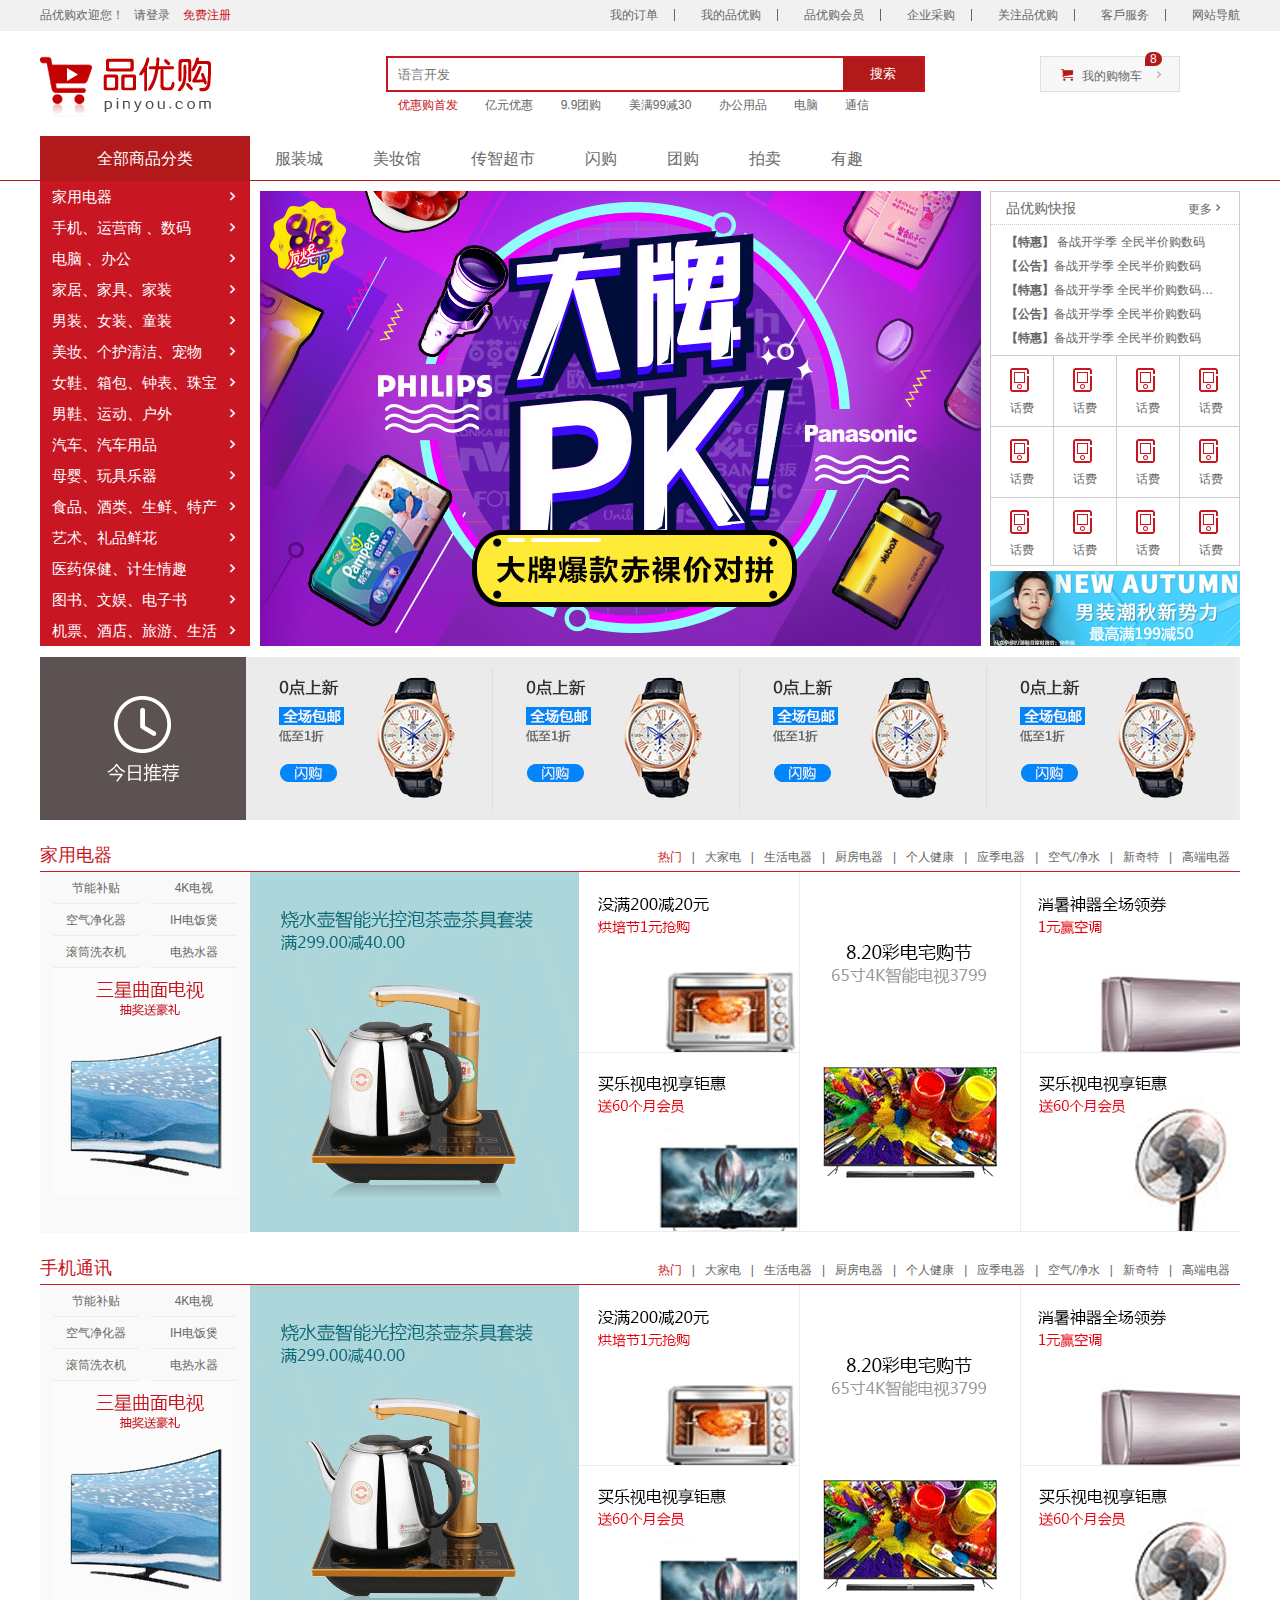
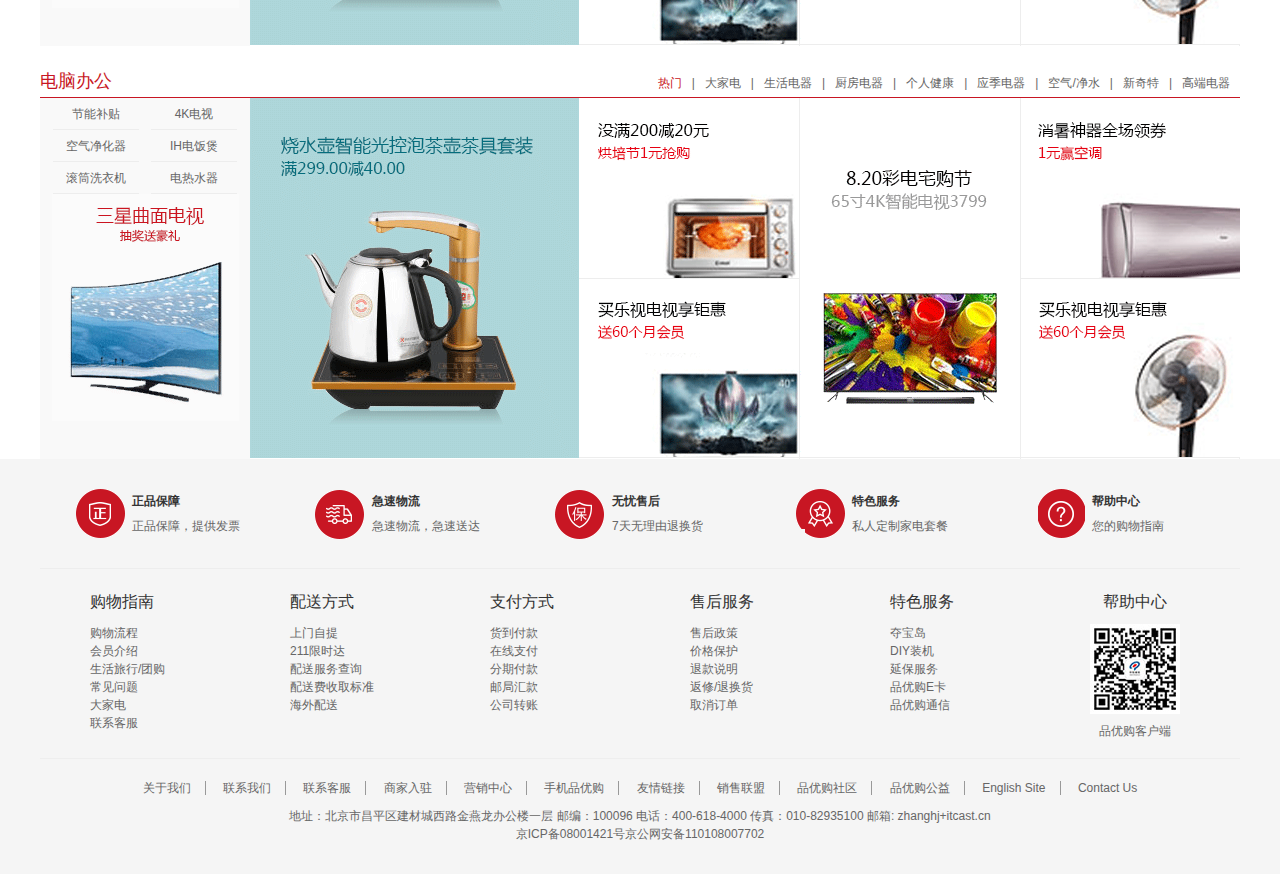
<file: index.html>
<!DOCTYPE html>
<html lang="en">
  <head>
    <meta charset="UTF-8" />
    <meta http-equiv="X-UA-Compatible" content="IE=edge" />
    <meta name="viewport" content="width=device-width, initial-scale=1.0" />
    <link rel="stylesheet" href="css/reset.css" />
    <link rel="stylesheet" href="css/common.css" />
    <link rel="stylesheet" href="css/index.css" />
    <link rel="shortcut icon" href="favicon.ico" type="image/x-icon" />
    <title>品优购-综合网购首选-正品低价、品质保障、配送及时、轻松购物！</title>
    <meta
      name="description"
      content="品优购-专业的综合网上购物商城,销售家电、数码通讯、电脑、家居百货、服装服饰、母婴、图书、食品等数万个品牌优质商品.便捷、诚信的服务，为您提供愉悦的网上购物体验!"
    />
    <meta
      name="Keywords"
      content="网上购物,网上商城,手机,笔记本,电脑,MP3,CD,VCD,DV,相机,数码,配件,手表,存储卡,品优购"
    />
  </head>
  <body>
    <!-- 快捷导航栏  start -->
    <section class="shortcut">
      <div class="w">
        <div class="fl">
          <ul>
            <li class="fl">品优购欢迎您！</li>
            <li class="fl">
              <a href="#">请登录</a> <a href="#" class="red">免费注册</a>
            </li>
          </ul>
        </div>
        <div class="fr">
          <ul>
            <li class="fl"><a href="#">我的订单</a></li>
            <li class="fl"></li>
            <li class="fl"><a href="#">我的品优购</a></li>
            <li class="fl"></li>
            <li class="fl"><a href="#">品优购会员</a></li>
            <li class="fl"></li>
            <li class="fl"><a href="#">企业采购</a></li>
            <li class="fl"></li>
            <li class="fl"><a href="#">关注品优购</a></li>
            <li class="fl"></li>
            <li class="fl"><a href="#">客戶服务</a></li>
            <li class="fl"></li>
            <li class="fl"><a href="#">网站导航</a></li>
          </ul>
        </div>
      </div>
    </section>
    <!-- 快捷导航栏  end -->
    <!-- 头部模块制作  start -->
    <header class="header w">
      <div class="logo">
        <h1><a href="index.html" title="品优购商城">品优购商城</a></h1>
      </div>
      <!-- search搜索模块 -->
      <div class="search">
        <input type="search" class="fl" placeholder="语言开发" />
        <button class="fr">搜索</button>
      </div>
      <!-- hotwords模块 -->
      <div class="hotwords">
        <a href="#" class="red">优惠购首发</a>
        <a href="#">亿元优惠</a>
        <a href="#">9.9团购</a>
        <a href="#">美满99减30</a>
        <a href="#">办公用品</a>
        <a href="#">电脑</a>
        <a href="#">通信</a>
      </div>
      <div class="shoppingcar">
        我的购物车
        <i class="count">8</i>
      </div>
    </header>
    <!-- 头部模块制作 end -->
    <!-- nav导航栏制作  start -->
    <nav class="nav">
      <div class="w">
        <div class="dropdown fl">
          <div class="dt">全部商品分类</div>
          <div class="dd">
            <ul>
              <li><a href="#">家用电器</a></li>
              <li>
                <a href="#">手机</a>、<a href="#">运营商 </a>、<a href="#"
                  >数码</a
                >
              </li>
              <li><a href="#">电脑 </a>、<a href="#">办公</a></li>
              <li>
                <a href="#">家居</a>、<a href="#">家具</a>、<a href="#">家装</a>
              </li>
              <li>
                <a href="#">男装</a>、<a href="#">女装</a>、<a href="#">童装</a>
              </li>
              <li>
                <a href="#">美妆</a>、<a href="#">个护清洁</a>、<a href="#"
                  >宠物</a
                >
              </li>
              <li>
                <a href="#">女鞋</a>、<a href="#">箱包</a>、<a href="#">钟表</a
                >、<a href="#">珠宝</a>
              </li>
              <li>
                <a href="#">男鞋</a>、<a href="#">运动</a>、<a href="#">户外</a>
              </li>
              <li><a href="#">汽车</a>、<a href="#">汽车用品</a></li>
              <li><a href="#">母婴</a>、<a href="#">玩具乐器</a></li>
              <li>
                <a href="#">食品</a>、<a href="#">酒类</a>、<a href="#">生鲜</a
                >、<a href="#">特产</a>
              </li>
              <li><a href="#">艺术</a>、<a href="#">礼品鲜花</a></li>
              <li><a href="#">医药保健</a>、<a href="#">计生情趣</a></li>
              <li>
                <a href="#">图书</a>、<a href="#">文娱</a>、<a href="#"
                  >电子书</a
                >
              </li>
              <li>
                <a href="#">机票</a>、<a href="#">酒店</a>、<a href="#">旅游</a
                >、<a href="#">生活</a>
              </li>
            </ul>
          </div>
        </div>
        <div class="navitems fl">
          <ul>
            <li class="fl"><a href="#">服装城</a></li>
            <li class="fl"><a href="#">美妆馆</a></li>
            <li class="fl"><a href="#">传智超市</a></li>
            <li class="fl"><a href="#">闪购</a></li>
            <li class="fl"><a href="#">团购</a></li>
            <li class="fl"><a href="#">拍卖</a></li>
            <li class="fl"><a href="#">有趣</a></li>
          </ul>
        </div>
      </div>
    </nav>
    <!-- nav导航栏制作  end -->
    <!-- 首页专有的模块 main start -->
    <div class="w">
      <div class="main">
        <div class="focus fl">
          <ul>
            <li><img src="upload/focus1.png" alt="" /></li>
          </ul>
        </div>
        <!-- newsflash 新闻快报模块  start -->
        <div class="newsflash fr">
          <div class="news">
            <div class="news-hd">
              <h5 class="fl">品优购快报</h5>
              <a class="fr" href="#">更多</a>
            </div>
            <div class="news-bd">
              <ul>
                <li>
                  <a href="#">
                    <strong>【特惠】</strong> 备战开学季 全民半价购数码</a
                  >
                </li>
                <li>
                  <a href="#"
                    ><strong>【公告】</strong>备战开学季 全民半价购数码</a
                  >
                </li>
                <li>
                  <a href="#"
                    ><strong>【特惠】</strong>备战开学季
                    全民半价购数码家电主机</a
                  >
                </li>
                <li>
                  <a href="#"
                    ><strong>【公告】</strong>备战开学季 全民半价购数码</a
                  >
                </li>
                <li>
                  <a href="#"
                    ><strong>【特惠】</strong>备战开学季 全民半价购数码</a
                  >
                </li>
              </ul>
            </div>
          </div>
          <div class="lifeservice">
            <ul>
              <li class="fl">
                <i></i>
                <a href="#">话费</a>
              </li>
              <li class="fl"><i></i><a href="#">话费</a></li>
              <li class="fl"><i></i><a href="#">话费</a></li>
              <li class="fl"><i></i><a href="#">话费</a></li>
              <li class="fl"><i></i><a href="#">话费</a></li>
              <li class="fl"><i></i><a href="#">话费</a></li>
              <li class="fl"><i></i><a href="#">话费</a></li>
              <li class="fl"><i></i><a href="#">话费</a></li>
              <li class="fl"><i></i><a href="#">话费</a></li>
              <li class="fl"><i></i><a href="#">话费</a></li>
              <li class="fl"><i></i><a href="#">话费</a></li>
              <li class="fl"><i></i><a href="#">话费</a></li>
            </ul>
          </div>
          <div class="bargain"></div>
        </div>
        <!-- newsflash 新闻快报模块  end -->
      </div>
    </div>
    <!-- 首页专有的模块 main end -->
    <!-- 推荐模块 start -->
    <div class="w recom">
      <div class="recom_hd fl"></div>
      <div class="recom_bd fr">
        <ul>
          <li class="fl">
            <img src="upload/recom_03.jpg" alt="" />
          </li>
          <li class="fl">
            <img src="upload/recom_03.jpg" alt="" />
          </li>
          <li class="fl">
            <img src="upload/recom_03.jpg" alt="" />
          </li>
          <li class="fl">
            <img src="upload/recom_03.jpg" alt="" />
          </li>
        </ul>
      </div>
    </div>
    <!-- 推荐模块 end -->
    <!-- 家用电梯模块 start -->
    <div class="floor">
      <!-- 1楼家用电器楼层 -->
      <div class="w jiadian">
        <div class="box_hd">
          <h3 class="fl">家用电器</h3>
          <div class="tab_list fr">
            <ul>
              <li><a href="#" class="red">热门</a>|</li>
              <li><a href="#">大家电</a>|</li>
              <li><a href="#">生活电器</a>|</li>
              <li><a href="#">厨房电器</a>|</li>
              <li><a href="#">个人健康</a>|</li>
              <li><a href="#">应季电器</a>|</li>
              <li><a href="#">空气/净水</a>|</li>
              <li><a href="#">新奇特</a>|</li>
              <li><a href="#">高端电器</a></li>
            </ul>
          </div>
        </div>
        <div class="box_bd">
          <div class="tab_content">
            <div class="tab_list_item">
              <div class="fl col_210">
                <ul>
                  <li><a href="#">节能补贴</a></li>
                  <li><a href="#">4K电视</a></li>
                  <li><a href="#">空气净化器</a></li>
                  <li><a href="#">IH电饭煲</a></li>
                  <li><a href="#">滚筒洗衣机</a></li>
                  <li><a href="#">电热水器</a></li>
                </ul>
                <a href="#">
                  <img src="upload/floor-1-1.png" />
                </a>
              </div>
              <div class="fl col_329">
                <a href="#">
                  <img src="upload/floor-1-b01.png" alt="" />
                </a>
              </div>
              <div class="fl col_221 br">
                <a href="#" class="bb"
                  ><img src="upload/floor-1-2.png" alt=""
                /></a>
                <a href="#" class="bb"
                  ><img src="upload/floor-1-3.png" alt=""
                /></a>
              </div>
              <div class="fl col_221 br">
                <a href="#" class="bb"
                  ><img src="upload/floor-1-4.png" alt=""
                /></a>
              </div>
              <div class="fl col_219">
                <a href="#" class="bb"
                  ><img src="upload/floor-1-5.png" alt=""
                /></a>
                <a href="#" class="bb"
                  ><img src="upload/floor-1-6.png" alt=""
                /></a>
              </div>
            </div>
          </div>
        </div>
      </div>
      <!-- 2楼手机通讯楼层 -->
      <div class="w shouji">
        <div class="box_hd">
          <h3 class="fl">手机通讯</h3>
          <div class="tab_list fr">
            <ul>
              <li><a href="#" class="red">热门</a>|</li>
              <li><a href="#">大家电</a>|</li>
              <li><a href="#">生活电器</a>|</li>
              <li><a href="#">厨房电器</a>|</li>
              <li><a href="#">个人健康</a>|</li>
              <li><a href="#">应季电器</a>|</li>
              <li><a href="#">空气/净水</a>|</li>
              <li><a href="#">新奇特</a>|</li>
              <li><a href="#">高端电器</a></li>
            </ul>
          </div>
        </div>
        <div class="box_bd">
          <div class="tab_content">
            <div class="tab_list_item">
              <div class="fl col_210">
                <ul>
                  <li><a href="#">节能补贴</a></li>
                  <li><a href="#">4K电视</a></li>
                  <li><a href="#">空气净化器</a></li>
                  <li><a href="#">IH电饭煲</a></li>
                  <li><a href="#">滚筒洗衣机</a></li>
                  <li><a href="#">电热水器</a></li>
                </ul>
                <a href="#">
                  <img src="upload/floor-1-1.png" />
                </a>
              </div>
              <div class="fl col_329">
                <a href="#">
                  <img src="upload/floor-1-b01.png" alt="" />
                </a>
              </div>
              <div class="fl col_221 br">
                <a href="#" class="bb"
                  ><img src="upload/floor-1-2.png" alt=""
                /></a>
                <a href="#" class="bb"
                  ><img src="upload/floor-1-3.png" alt=""
                /></a>
              </div>
              <div class="fl col_221 br">
                <a href="#" class="bb"
                  ><img src="upload/floor-1-4.png" alt=""
                /></a>
              </div>
              <div class="fl col_219">
                <a href="#" class="bb"
                  ><img src="upload/floor-1-5.png" alt=""
                /></a>
                <a href="#" class="bb"
                  ><img src="upload/floor-1-6.png" alt=""
                /></a>
              </div>
            </div>
          </div>
        </div>
      </div>
      <!-- 3楼电脑办公楼层 -->
      <div class="w diannao">
        <div class="box_hd">
          <h3 class="fl">电脑办公</h3>
          <div class="tab_list fr">
            <ul>
              <li><a href="#" class="red">热门</a>|</li>
              <li><a href="#">大家电</a>|</li>
              <li><a href="#">生活电器</a>|</li>
              <li><a href="#">厨房电器</a>|</li>
              <li><a href="#">个人健康</a>|</li>
              <li><a href="#">应季电器</a>|</li>
              <li><a href="#">空气/净水</a>|</li>
              <li><a href="#">新奇特</a>|</li>
              <li><a href="#">高端电器</a></li>
            </ul>
          </div>
        </div>
        <div class="box_bd">
          <div class="tab_content">
            <div class="tab_list_item">
              <div class="fl col_210">
                <ul>
                  <li><a href="#">节能补贴</a></li>
                  <li><a href="#">4K电视</a></li>
                  <li><a href="#">空气净化器</a></li>
                  <li><a href="#">IH电饭煲</a></li>
                  <li><a href="#">滚筒洗衣机</a></li>
                  <li><a href="#">电热水器</a></li>
                </ul>
                <a href="#">
                  <img src="upload/floor-1-1.png" />
                </a>
              </div>
              <div class="fl col_329">
                <a href="#">
                  <img src="upload/floor-1-b01.png" alt="" />
                </a>
              </div>
              <div class="fl col_221 br">
                <a href="#" class="bb"
                  ><img src="upload/floor-1-2.png" alt=""
                /></a>
                <a href="#" class="bb"
                  ><img src="upload/floor-1-3.png" alt=""
                /></a>
              </div>
              <div class="fl col_221 br">
                <a href="#" class="bb"
                  ><img src="upload/floor-1-4.png" alt=""
                /></a>
              </div>
              <div class="fl col_219">
                <a href="#" class="bb"
                  ><img src="upload/floor-1-5.png" alt=""
                /></a>
                <a href="#" class="bb"
                  ><img src="upload/floor-1-6.png" alt=""
                /></a>
              </div>
            </div>
          </div>
        </div>
      </div>
    </div>
    <!-- 家用电梯模块 end -->
    <!-- footer底部模块制作  start -->
    <footer class="footer">
      <div class="w">
        <!-- 服务模块 -- start -->
        <div class="mod_service">
          <ul>
            <li class="fl">
              <div class="icons fl">
                <h5><a href="index.html" title="品优购商城">品优购商城</a></h5>
              </div>
              <p>正品保障</p>
              <p>正品保障，提供发票</p>
            </li>
            <li class="fl">
              <div class="icons fl">
                <h5><a href="index.html" title="品优购商城">品优购商城</a></h5>
              </div>
              <p>急速物流</p>
              <p>急速物流，急速送达</p>
            </li>
            <li class="fl">
              <div class="icons fl">
                <h5><a href="index.html" title="品优购商城">品优购商城</a></h5>
              </div>
              <p>无忧售后</p>
              <p>7天无理由退换货</p>
            </li>
            <li class="fl">
              <div class="icons fl">
                <h5><a href="index.html" title="品优购商城">品优购商城</a></h5>
              </div>
              <p>特色服务</p>
              <p>私人定制家电套餐</p>
            </li>
            <li class="fl">
              <div class="icons fl">
                <h5><a href="index.html" title="品优购商城">品优购商城</a></h5>
              </div>
              <p>帮助中心</p>
              <p>您的购物指南</p>
            </li>
          </ul>
        </div>
        <!-- 服务模块 -- end -->
        <!-- 帮助模块 -- start -->
        <div class="mod_help">
          <dl class="fl">
            <dt>购物指南</dt>
            <dd><a href="#">购物流程</a></dd>
            <dd><a href="#">会员介绍</a></dd>
            <dd><a href="#">生活旅行/团购</a></dd>
            <dd><a href="#">常见问题</a></dd>
            <dd><a href="#">大家电</a></dd>
            <dd><a href="#">联系客服</a></dd>
          </dl>
          <dl class="fl">
            <dt>配送方式</dt>
            <dd><a href="#">上门自提</a></dd>
            <dd><a href="#">211限时达</a></dd>
            <dd><a href="#">配送服务查询</a></dd>
            <dd><a href="#">配送费收取标准</a></dd>
            <dd><a href="#">海外配送</a></dd>
          </dl>
          <dl class="fl">
            <dt>支付方式</dt>
            <dd><a href="#">货到付款</a></dd>
            <dd><a href="#">在线支付</a></dd>
            <dd><a href="#">分期付款</a></dd>
            <dd><a href="#">邮局汇款</a></dd>
            <dd><a href="#">公司转账</a></dd>
          </dl>
          <dl class="fl">
            <dt>售后服务</dt>
            <dd><a href="#">售后政策</a></dd>
            <dd><a href="#">价格保护</a></dd>
            <dd><a href="#">退款说明</a></dd>
            <dd><a href="#">返修/退换货</a></dd>
            <dd><a href="#">取消订单</a></dd>
          </dl>
          <dl class="fl">
            <dt>特色服务</dt>
            <dd><a href="#">夺宝岛</a></dd>
            <dd><a href="#">DIY装机</a></dd>
            <dd><a href="#">延保服务</a></dd>
            <dd><a href="#">品优购E卡</a></dd>
            <dd><a href="#">品优购通信</a></dd>
          </dl>
          <dl class="fl">
            <dt>帮助中心</dt>
            <dd>
              <h5>
                <a href="#" title="品优购客户端">品优购</a>
              </h5>
            </dd>
            <dd><a href="#">品优购客户端</a></dd>
          </dl>
        </div>
        <!-- 帮助模块 -- end -->
        <!-- 版权模块 -- start -->
        <div class="mod_copyright">
          <ul>
            <li><a href="#">关于我们</a></li>
            <li><a href="#">联系我们</a></li>
            <li><a href="#">联系客服</a></li>
            <li><a href="#">商家入驻</a></li>
            <li><a href="#">营销中心</a></li>
            <li><a href="#">手机品优购</a></li>
            <li><a href="#">友情链接</a></li>
            <li><a href="#">销售联盟</a></li>
            <li><a href="#">品优购社区</a></li>
            <li><a href="#">品优购公益</a></li>
            <li><a href="#">English Site</a></li>
            <li><a href="#">Contact Us</a></li>
          </ul>
          <p>
            地址：北京市昌平区建材城西路金燕龙办公楼一层 邮编：100096
            电话：400-618-4000 传真：010-82935100 邮箱: zhanghj+itcast.cn
          </p>
          <p>京ICP备08001421号京公网安备110108007702</p>
        </div>
        <!-- 版权模块 -- end -->
      </div>
    </footer>
    <!-- footer底部模块制作 end -->
  </body>
</html>
</file>
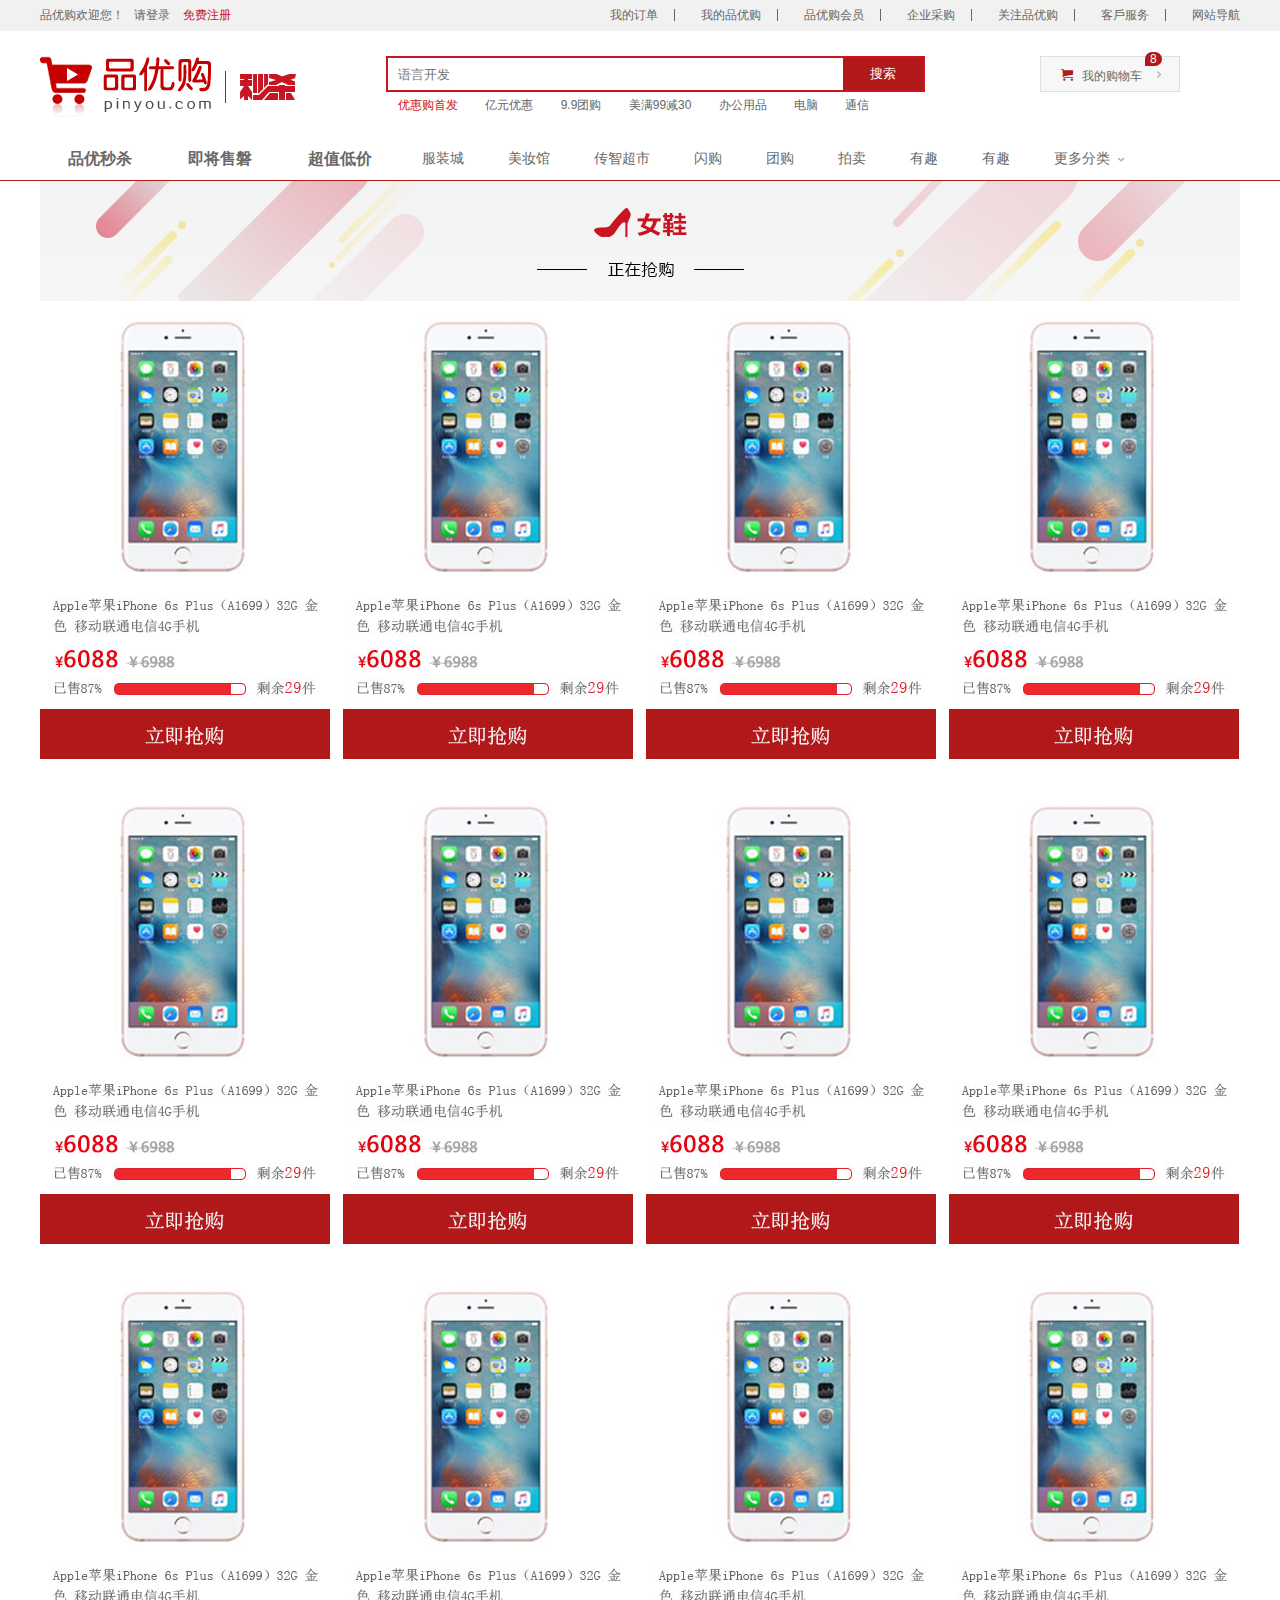
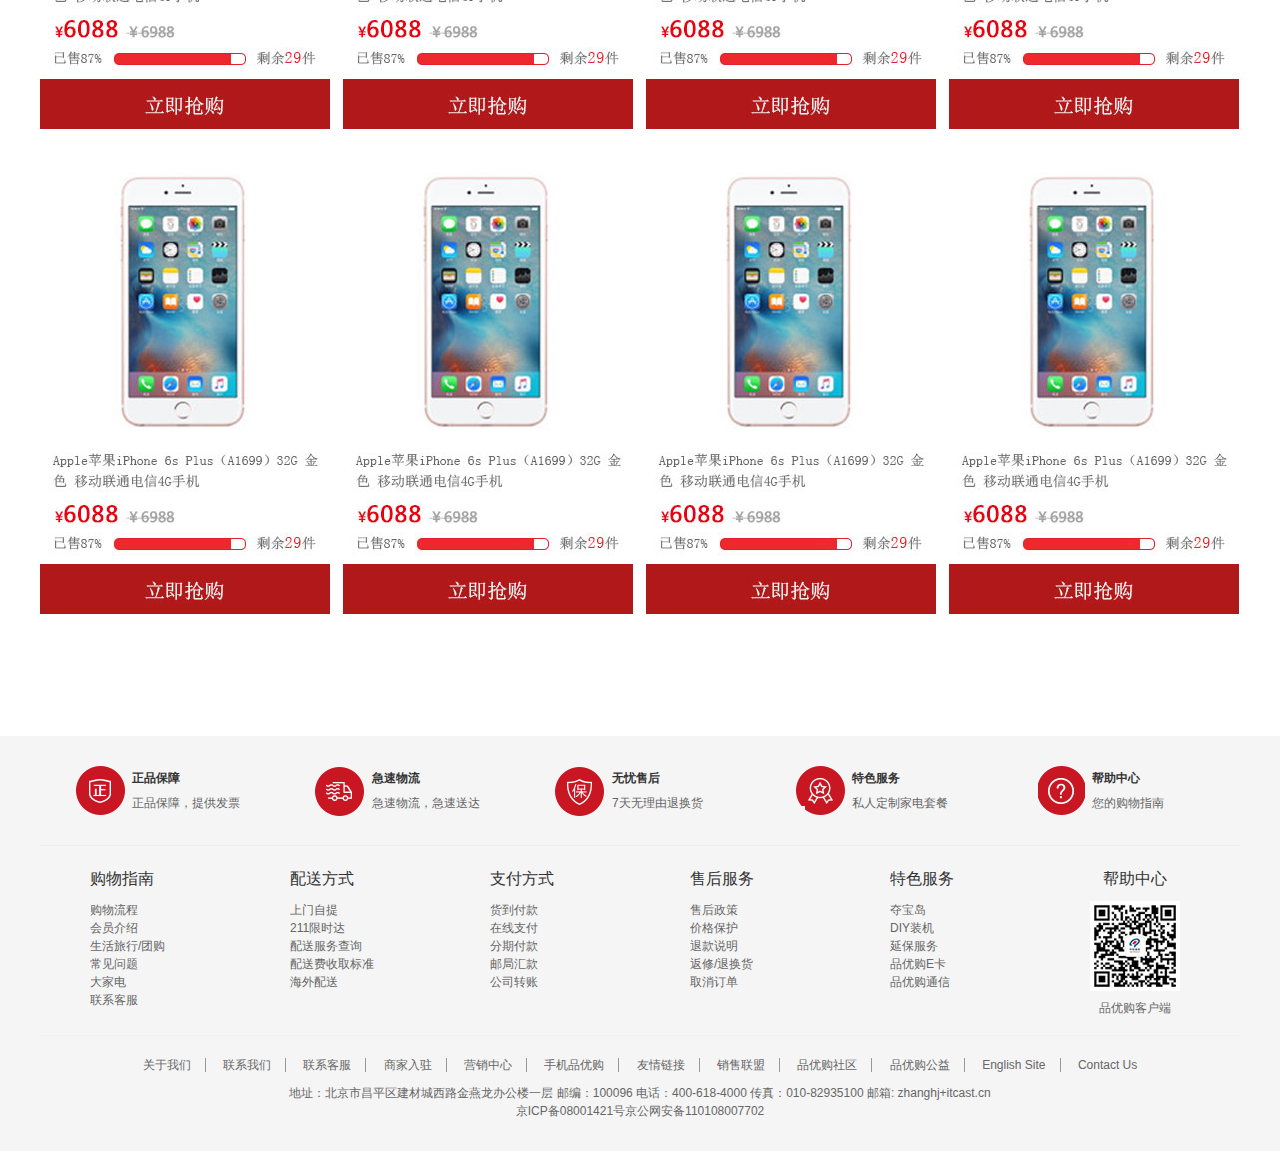
<file: list.html>
<!DOCTYPE html>
<html lang="en">
  <head>
    <meta charset="UTF-8" />
    <meta http-equiv="X-UA-Compatible" content="IE=edge" />
    <meta name="viewport" content="width=device-width, initial-scale=1.0" />
    <link rel="stylesheet" href="css/reset.css" />
    <link rel="stylesheet" href="css/common.css" />
    <link rel="stylesheet" href="css/list.css" />
    <link rel="shortcut icon" href="favicon.ico" type="image/x-icon" />
    <title>
      品优购例表页-综合网购首选-正品低价、品质保障、配送及时、轻松购物！
    </title>
    <meta
      name="description"
      content="品优购-专业的综合网上购物商城,销售家电、数码通讯、电脑、家居百货、服装服饰、母婴、图书、食品等数万个品牌优质商品.便捷、诚信的服务，为您提供愉悦的网上购物体验!"
    />
    <meta
      name="Keywords"
      content="网上购物,网上商城,手机,笔记本,电脑,MP3,CD,VCD,DV,相机,数码,配件,手表,存储卡,品优购"
    />
  </head>
  <body>
    <!-- 快捷导航栏  start -->
    <section class="shortcut">
      <div class="w">
        <div class="fl">
          <ul>
            <li class="fl">品优购欢迎您！</li>
            <li class="fl">
              <a href="#">请登录</a> <a href="#" class="red">免费注册</a>
            </li>
          </ul>
        </div>
        <div class="fr">
          <ul>
            <li class="fl"><a href="#">我的订单</a></li>
            <li class="fl"></li>
            <li class="fl"><a href="#">我的品优购</a></li>
            <li class="fl"></li>
            <li class="fl"><a href="#">品优购会员</a></li>
            <li class="fl"></li>
            <li class="fl"><a href="#">企业采购</a></li>
            <li class="fl"></li>
            <li class="fl"><a href="#">关注品优购</a></li>
            <li class="fl"></li>
            <li class="fl"><a href="#">客戶服务</a></li>
            <li class="fl"></li>
            <li class="fl"><a href="#">网站导航</a></li>
          </ul>
        </div>
      </div>
    </section>
    <!-- 快捷导航栏  end -->
    <!-- 头部模块制作  start -->
    <header class="header w">
      <div class="logo">
        <h1><a href="index.html" title="品优购商城">品优购商城</a></h1>
      </div>
      <div class="sk">
        <img src="./images/sk.png" alt="" />
      </div>
      <!-- search搜索模块 -->
      <div class="search">
        <input type="search" class="fl" placeholder="语言开发" />
        <button class="fr">搜索</button>
      </div>
      <!-- hotwords模块 -->
      <div class="hotwords">
        <a href="#" class="red">优惠购首发</a>
        <a href="#">亿元优惠</a>
        <a href="#">9.9团购</a>
        <a href="#">美满99减30</a>
        <a href="#">办公用品</a>
        <a href="#">电脑</a>
        <a href="#">通信</a>
      </div>
      <div class="shoppingcar">
        我的购物车
        <i class="count">8</i>
      </div>
    </header>
    <!-- 头部模块制作 end -->
    <!-- nav导航栏制作  start -->
    <nav class="nav">
      <div class="w">
        <div class="navitems">
          <div class="left fl">
            <ul>
              <li class="fl"><a href="#">品优秒杀</a></li>
              <li class="fl"><a href="#">即将售磐</a></li>
              <li class="fl"><a href="#">超值低价</a></li>
            </ul>
          </div>
          <div class="right fl">
            <ul>
              <li class="fl"><a href="#">服装城</a></li>
              <li class="fl"><a href="#">美妆馆</a></li>
              <li class="fl"><a href="#">传智超市</a></li>
              <li class="fl"><a href="#">闪购</a></li>
              <li class="fl"><a href="#">团购</a></li>
              <li class="fl"><a href="#">拍卖</a></li>
              <li class="fl"><a href="#">有趣</a></li>
              <li class="fl"><a href="#">有趣</a></li>
              <li class="fl"><a href="#">更多分类</a></li>
            </ul>
          </div>
        </div>
        <img src="./upload/bg_03.png" alt="" />
      </div>
    </nav>

    <!-- nav导航栏制作  end -->
    <div class="list">
      <div class="w">
        <div class="listitem">
          <ul>
            <li class="fl">
              <img src="./upload/list.jpg" alt="" />
            </li>
            <li class="fl">
              <img src="./upload/list.jpg" alt="" />
            </li>
            <li class="fl">
              <img src="./upload/list.jpg" alt="" />
            </li>
            <li class="fl">
              <img src="./upload/list.jpg" alt="" />
            </li>
          </ul>
        </div>
        <div class="listitem">
          <ul>
            <li class="fl">
              <img src="./upload/list.jpg" alt="" />
            </li>
            <li class="fl">
              <img src="./upload/list.jpg" alt="" />
            </li>
            <li class="fl">
              <img src="./upload/list.jpg" alt="" />
            </li>
            <li class="fl">
              <img src="./upload/list.jpg" alt="" />
            </li>
          </ul>
        </div>
        <div class="listitem">
          <ul>
            <li class="fl">
              <img src="./upload/list.jpg" alt="" />
            </li>
            <li class="fl">
              <img src="./upload/list.jpg" alt="" />
            </li>
            <li class="fl">
              <img src="./upload/list.jpg" alt="" />
            </li>
            <li class="fl">
              <img src="./upload/list.jpg" alt="" />
            </li>
          </ul>
        </div>
        <div class="listitem">
          <ul>
            <li class="fl">
              <img src="./upload/list.jpg" alt="" />
            </li>
            <li class="fl">
              <img src="./upload/list.jpg" alt="" />
            </li>
            <li class="fl">
              <img src="./upload/list.jpg" alt="" />
            </li>
            <li class="fl">
              <img src="./upload/list.jpg" alt="" />
            </li>
          </ul>
        </div>
      </div>
    </div>
    <!-- footer底部模块制作  start -->
    <footer class="footer">
      <div class="w">
        <!-- 服务模块 -- start -->
        <div class="mod_service">
          <ul>
            <li class="fl">
              <div class="icons fl">
                <h5><a href="index.html" title="品优购商城">品优购商城</a></h5>
              </div>
              <p>正品保障</p>
              <p>正品保障，提供发票</p>
            </li>
            <li class="fl">
              <div class="icons fl">
                <h5><a href="index.html" title="品优购商城">品优购商城</a></h5>
              </div>
              <p>急速物流</p>
              <p>急速物流，急速送达</p>
            </li>
            <li class="fl">
              <div class="icons fl">
                <h5><a href="index.html" title="品优购商城">品优购商城</a></h5>
              </div>
              <p>无忧售后</p>
              <p>7天无理由退换货</p>
            </li>
            <li class="fl">
              <div class="icons fl">
                <h5><a href="index.html" title="品优购商城">品优购商城</a></h5>
              </div>
              <p>特色服务</p>
              <p>私人定制家电套餐</p>
            </li>
            <li class="fl">
              <div class="icons fl">
                <h5><a href="index.html" title="品优购商城">品优购商城</a></h5>
              </div>
              <p>帮助中心</p>
              <p>您的购物指南</p>
            </li>
          </ul>
        </div>
        <!-- 服务模块 -- end -->
        <!-- 帮助模块 -- start -->
        <div class="mod_help">
          <dl class="fl">
            <dt>购物指南</dt>
            <dd><a href="#">购物流程</a></dd>
            <dd><a href="#">会员介绍</a></dd>
            <dd><a href="#">生活旅行/团购</a></dd>
            <dd><a href="#">常见问题</a></dd>
            <dd><a href="#">大家电</a></dd>
            <dd><a href="#">联系客服</a></dd>
          </dl>
          <dl class="fl">
            <dt>配送方式</dt>
            <dd><a href="#">上门自提</a></dd>
            <dd><a href="#">211限时达</a></dd>
            <dd><a href="#">配送服务查询</a></dd>
            <dd><a href="#">配送费收取标准</a></dd>
            <dd><a href="#">海外配送</a></dd>
          </dl>
          <dl class="fl">
            <dt>支付方式</dt>
            <dd><a href="#">货到付款</a></dd>
            <dd><a href="#">在线支付</a></dd>
            <dd><a href="#">分期付款</a></dd>
            <dd><a href="#">邮局汇款</a></dd>
            <dd><a href="#">公司转账</a></dd>
          </dl>
          <dl class="fl">
            <dt>售后服务</dt>
            <dd><a href="#">售后政策</a></dd>
            <dd><a href="#">价格保护</a></dd>
            <dd><a href="#">退款说明</a></dd>
            <dd><a href="#">返修/退换货</a></dd>
            <dd><a href="#">取消订单</a></dd>
          </dl>
          <dl class="fl">
            <dt>特色服务</dt>
            <dd><a href="#">夺宝岛</a></dd>
            <dd><a href="#">DIY装机</a></dd>
            <dd><a href="#">延保服务</a></dd>
            <dd><a href="#">品优购E卡</a></dd>
            <dd><a href="#">品优购通信</a></dd>
          </dl>
          <dl class="fl">
            <dt>帮助中心</dt>
            <dd>
              <h5>
                <a href="#" title="品优购客户端">品优购</a>
              </h5>
            </dd>
            <dd><a href="#">品优购客户端</a></dd>
          </dl>
        </div>
        <!-- 帮助模块 -- end -->
        <!-- 版权模块 -- start -->
        <div class="mod_copyright">
          <ul>
            <li><a href="#">关于我们</a></li>
            <li><a href="#">联系我们</a></li>
            <li><a href="#">联系客服</a></li>
            <li><a href="#">商家入驻</a></li>
            <li><a href="#">营销中心</a></li>
            <li><a href="#">手机品优购</a></li>
            <li><a href="#">友情链接</a></li>
            <li><a href="#">销售联盟</a></li>
            <li><a href="#">品优购社区</a></li>
            <li><a href="#">品优购公益</a></li>
            <li><a href="#">English Site</a></li>
            <li><a href="#">Contact Us</a></li>
          </ul>
          <p>
            地址：北京市昌平区建材城西路金燕龙办公楼一层 邮编：100096
            电话：400-618-4000 传真：010-82935100 邮箱: zhanghj+itcast.cn
          </p>
          <p>京ICP备08001421号京公网安备110108007702</p>
        </div>
        <!-- 版权模块 -- end -->
      </div>
    </footer>
    <!-- footer底部模块制作 end -->
  </body>
</html>
</file>
<file: css/common.css>
@font-face {
  font-family: "icomoon";
  src: url("../fonts/icomoon.eot?tomleg");
  src: url("../fonts/icomoon.eot?tomleg#iefix") format("embedded-opentype"),
    url("../fonts/icomoon.ttf?tomleg") format("truetype"),
    url("../fonts/icomoon.woff?tomleg") format("woff"),
    url("../fonts/icomoon.svg?tomleg#icomoon") format("svg");
  font-weight: normal;
  font-style: normal;
  font-display: block;
}
.w {
  width: 1200px;
  margin: 0 auto;
}
.fl {
  float: left;
}
.fr {
  float: right;
}
.red {
  color: #c81623;
}
.shortcut {
  height: 31px;
  background: #f1f1f1;
  line-height: 31px;
}

.shortcut ul li a {
  margin-left: 10px;
}

.shortcut .fr ul li:nth-child(even) {
  width: 1px;
  height: 12px;
  background: #666;
  margin: 9px 16px 0;
}
.header {
  position: relative;
  height: 105px;
}
.logo {
  position: absolute;
  width: 171px;
  height: 61px;
  top: 25px;
}
.logo a {
  display: block;
  width: 100%;
  height: 61px;
  background: url(../images/logo.png) no-repeat center;
  font-size: 0;
}
.search {
  position: absolute;
  left: 346px;
  top: 25px;
  width: 539px;
  height: 36px;
  border: 2px solid #c81623;
}
.search input {
  width: 455px;
  height: 32px;
  padding-left: 10px;
}
.search button {
  width: 80px;
  height: 32px;
  background: #b1191a;
  color: #fff;
}
.hotwords {
  position: absolute;
  left: 346px;
  top: 65px;
  width: 539px;
}
.hotwords a {
  margin: 0 12px;
}
.shoppingcar {
  position: absolute;
  top: 25px;
  right: 60px;
  width: 140px;
  height: 36px;
  background: #f7f7f7;
  line-height: 36px;
  text-align: center;
  border: 1px solid #dfdfdf;
}
.shoppingcar::before {
  font-family: "icomoon";
  content: "\e93a";
  margin: 0 6px;
  color: #b1191a;
}
.shoppingcar::after {
  font-family: "icomoon";
  content: "\e920";
  color: #aeaeae;
  margin-left: 8px;
}
.count {
  position: absolute;
  top: -5px;
  left: 104px;
  height: 14px;
  line-height: 14px;
  padding: 0 5px;
  color: #fff;
  border-radius: 7px 7px 7px 0;
  background: #b1191a;
}
.nav {
  height: 45px;
  border-bottom: 1px solid #b1191a;
}
.dropdown {
  width: 210px;
  height: 45px;
}
.navitems {
  height: 45px;
}
.dt {
  width: 100%;
  height: 100%;
  background: #b1191a;
  font-size: 16px;
  color: #fff;
  line-height: 45px;
  text-align: center;
}
.dd {
  width: 100%;
  height: 465px;
  background: #c81623;
}
.dd li {
  position: relative;
  height: 31px;
  padding-left: 10px;
  margin-left: 2px;
  line-height: 31px;
  /* background: skyblue; */
}
.dd li:hover {
  background: #fff;
}
.dd li:hover,
.dd li:hover a {
  color: #c81623;
}
.dd li,
.dd li a {
  font-size: 15px;
  color: #fff;
}
.dd li::after {
  position: absolute;
  font-family: "icomoon";
  content: "\e920";
  right: 10px;
}
.navitems ul li a {
  display: block;
  height: 45px;
  line-height: 45px;
  padding: 0 25px;
  font-size: 16px;
  color: #696969;
}
.footer {
  height: 415px;
  background: #f5f5f5;
}
.mod_service {
  height: 110px;
  padding: 30px 0;
  border-bottom: 1px solid #ededed;
  /* background: pink; */
}
.mod_service ul li {
  width: 240px;
  height: 50px;
  line-height: 25px;
  padding-left: 35px;
}
.icons a {
  display: block;
  height: 50px;
  width: 50px;
  font-size: 0;
}
.mod_service ul li:first-of-type .icons a {
  background: url(../images/icons.png) no-repeat -252px -3px;
}
.mod_service ul li:nth-of-type(2) .icons a {
  background: url(../images/icons.png) no-repeat -255px -53px;
}
.mod_service ul li:nth-of-type(3) .icons a {
  background: url(../images/icons.png) no-repeat -257px -105px;
}
.mod_service ul li:nth-of-type(4) .icons a {
  background: url(../images/icons.png) no-repeat -257px -157px;
}
.mod_service ul li:nth-of-type(5) .icons a {
  background: url(../images/icons.png) no-repeat -255px -209px;
}
.mod_service ul li p:first-of-type {
  color: #333;
  font-weight: 700;
}
.mod_service ul li p {
  margin-left: 57px;
}
.mod_help {
  height: 190px;
  border-bottom: 1px solid #eee;
}
.mod_help dl {
  width: 200px;
  height: 190px;
  padding-left: 50px;
}
.mod_help dl dt {
  font-size: 16px;
  color: #333;
  padding: 21px 0 10px;
}
.mod_help dl:last-of-type {
  width: 140px;
  text-align: center;
}
.mod_help dl:last-of-type dd:first-of-type a {
  display: block;
  width: 100%;
  height: 90px;
  background: url(../images/wx_cz.jpg) no-repeat center;
  font-size: 0;
}

.mod_help dl:last-of-type dd:last-of-type {
  margin-top: 8px;
}
.mod_copyright {
  text-align: center;
}
.mod_copyright ul li {
  display: inline-block;
  height: 12px;
  margin: 20px 0 16px;
  /* background: pink; */
}
.mod_copyright ul li a {
  padding: 0 14px;
  border-right: 1px solid #999;
}

.mod_copyright ul li:last-child a {
  border-right: none;
}
</file>
<file: css/index.css>
/* 首页专有的模块 main */
.main {
  width: 980px;
  height: 455px;
  margin: 10px 0 0 220px;
}
.focus {
  width: 721px;
  height: 455px;
}
/* 新闻快报模块 */
.newsflash {
  width: 250px;
  height: 455px;
}
.news {
  height: 165px;
  border: 1px solid #ccc;
}
.news-hd {
  height: 33px;
  line-height: 33px;
  padding-left: 15px;
  border-bottom: 1px dotted #ccc;
}
.news-hd h5 {
  font-size: 14px;
  font-weight: normal;
}
.news-hd a::after {
  margin-right: 15px;
  font-family: "icomoon";
  content: "\e920";
  font-size: 12px;
}
.news-bd {
  padding: 5px 15px 0;
}

.news-bd ul li {
  overflow: hidden;
  white-space: nowrap;
  text-overflow: ellipsis;
  height: 24px;
  line-height: 24px;
}
.lifeservice {
  overflow: hidden;
  height: 210px;
  border: solid #ccc;
  border-width: 0 1px 1px 1px;
}
.lifeservice ul li {
  width: 63px;
  height: 71px;
  border-right: 1px solid #ccc;
  border-bottom: 1px solid #ccc;
  text-align: center;
}
.lifeservice ul {
  width: 252px;
}
.lifeservice ul li i {
  display: inline-block;
  width: 28px;
  height: 26px;
  margin-top: 12px;
  background: pink;
  background: url(../images/icons.png) no-repeat -17px -16px;
}
.lifeservice ul li a {
  display: block;
}
.bargain {
  width: 100%;
  height: 75px;
  margin-top: 5px;
  background: url(../upload/bargain.png) no-repeat center;
}
/* 推荐模块 */
.recom {
  margin-top: 11px;
  height: 163px;
  background-color: pink;
}
.recom_hd {
  width: 206px;
  height: 163px;
  background: url(../images/recom.png) no-repeat center;
  background-color: #5c5251;
}
.recom_bd {
  width: 994px;
  height: 163px;
  background-color: #ededed;
}
.recom_bd ul li {
  position: relative;
  width: 247px;
}
.recom_bd ul li:not(:last-child)::after {
  position: absolute;
  top: 10px;
  right: 0;
  content: "";
  width: 1px;
  height: 143px;
  background: #ddd;
}
/* 家用电梯模块 */
.box_hd {
  height: 30px;
  border-bottom: 1px solid #c81623;
  margin-top: 22px;
}
.box_hd h3 {
  font-size: 18px;
  color: #c81623;
  font-weight: 400;
}
.tab_list {
  height: 30px;
  line-height: 30px;
}
.tab_list ul li {
  float: left;
}
.tab_list ul li a {
  padding: 0 10px;
}
.tab_list_item > div {
  height: 361px;
}
.box_bd {
  height: 361px;
}
.col_210 {
  width: 210px;
  background: #f9f9f9;
  text-align: center;
}
.col_210 ul {
  padding-left: 13px;
}
.col_210 ul li {
  float: left;
  width: 86px;
  height: 32px;
  margin-right: 12px;
  text-align: center;
  line-height: 32px;
  border-bottom: 1px solid #ededed;
}
.col_329 {
  width: 329px;
}
.col_219 {
  width: 219px;
  border-right: 1px solid #ededed;
}
.col_221 {
  width: 221px;
  border-right: 1px solid #ededed;
}
.bb {
  display: block;
  border-bottom: 1px solid #ededed;
}
</file>
<file: css/list.css>
.sk {
  position: absolute;
  top: 40px;
  left: 185px;
  padding: 3px 14px;
  border-left: 1px solid #b1191a;
}
.left ul li a {
  font-size: 16px;
  font-weight: 700;
  padding: 0 28px;
}
.right ul li a {
  font-size: 14px;
  padding: 0 22px;
}
.right ul li:last-child {
  position: relative;
}
.right ul li:last-child::after {
  position: absolute;
  top: 15px;
  right: 5px;
  font-family: "icomoon";
  content: "\e91e";
  color: #aeaeae;
}
.list {
  margin: 120px 0;
}
.listitem ul {
  height: 460px;
  margin-top: 25px;
}
.listitem ul li:not(:last-child) {
  margin-right: 13px;
}
</file>
